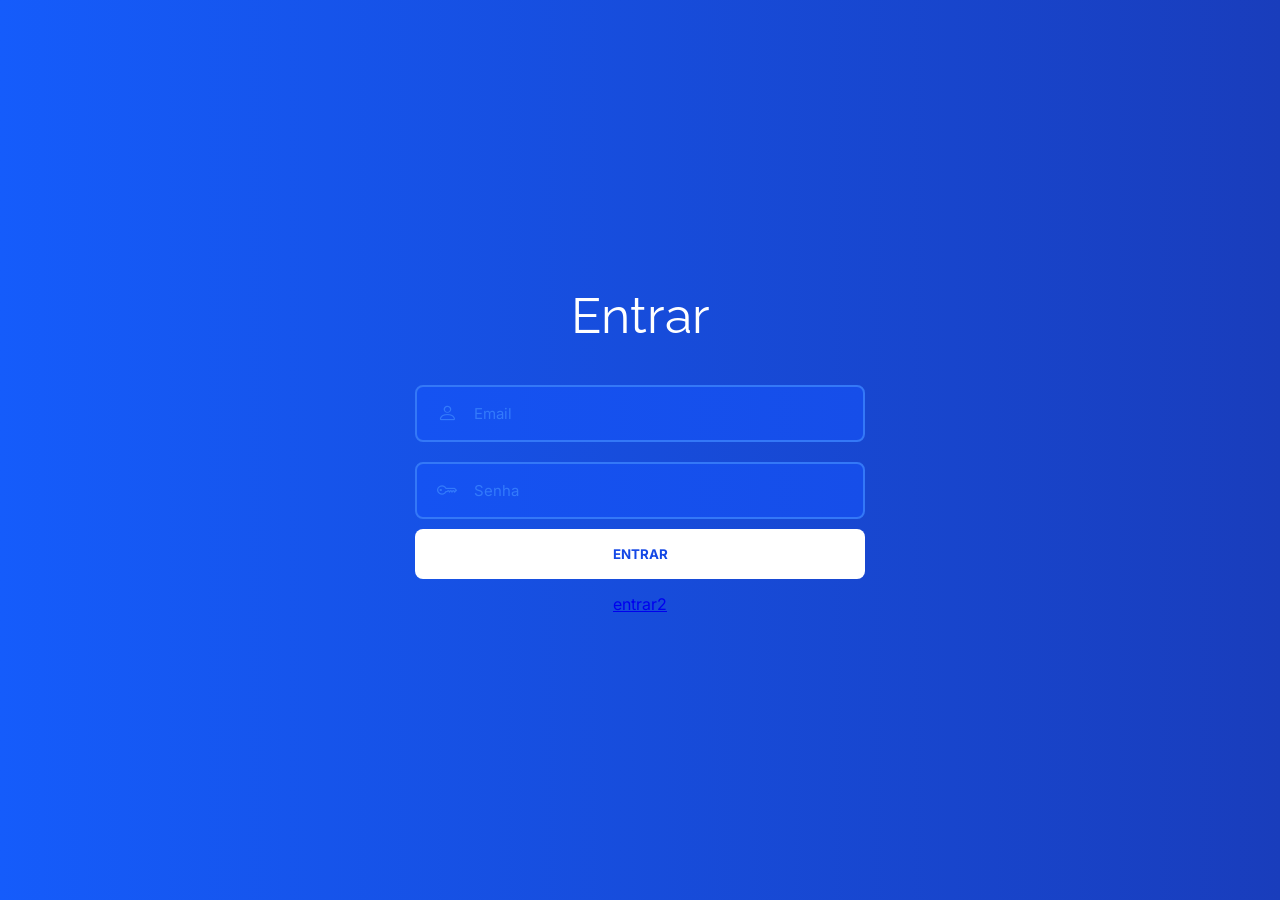
<file: index.html>
<!DOCTYPE html>
<html lang="pt-br">

<head>
    <meta charset="UTF-8">
    <meta name="viewport" content="width=device-width, initial-scale=1.0">

    <link rel="preconnect" href="https://fonts.googleapis.com">
    <link rel="preconnect" href="https://fonts.gstatic.com" crossorigin>
    <link
        href="https://fonts.googleapis.com/css2?family=Google+Sans+Code:ital,wght@0,300..800;1,300..800&family=Inter:ital,opsz,wght@0,14..32,100..900;1,14..32,100..900&family=Raleway:ital,wght@0,100..900;1,100..900&family=Zalando+Sans+SemiExpanded:ital,wght@0,200..900;1,200..900&display=swap"
        rel="stylesheet">

    <link rel="stylesheet" href="https://cdn.jsdelivr.net/npm/bootstrap-icons@1.13.1/font/bootstrap-icons.min.css">
    <link rel="stylesheet" href="css/global.css">
    <link rel="stylesheet" href="css/login.css">

    <title>Entrar</title>
</head>

<body>
    <div class="form">

        <!-- Formulário de Login -->
        <form method="POST" action="#">
            <span>Entrar</span>

            <label for="email" class="nomeLabel">
                <i class="bi bi-person"></i>
                <input type="email" name="email" id="email" placeholder="Email" required>
            </label>

            <label for="senha" class="emailLabel">
                <i class="bi bi-key"></i>
                <input type="password" name="senha" id="senha" placeholder="Senha" required>
            </label>

            <button type="submit"><b>ENTRAR</b></button>
            <a href="loja/loja.html" style="color: #fffff;">entrar2</a>

            <!-- <button type="button" onclick="window.location.href='cadastro.php'"><b>CRIAR CONTA</b></button> -->

            <!-- <button type="button" onclick="window.location.href='recuperar.html'"><b>ESQUECI A SENHA</b></button> -->


            <!-- <div id="error" style="color: var(--cor-vermelho);">
                senha incorreta
            </div> -->

            <!-- Mostra mensagem de cadastro -->
            <!-- <div id="cadastro-msg" style="color: green; margin-top: 10px;">
                Loja criada com sucesso!<br>
            </div> -->


        </form>

    </div>
</body>

</html>
</file>
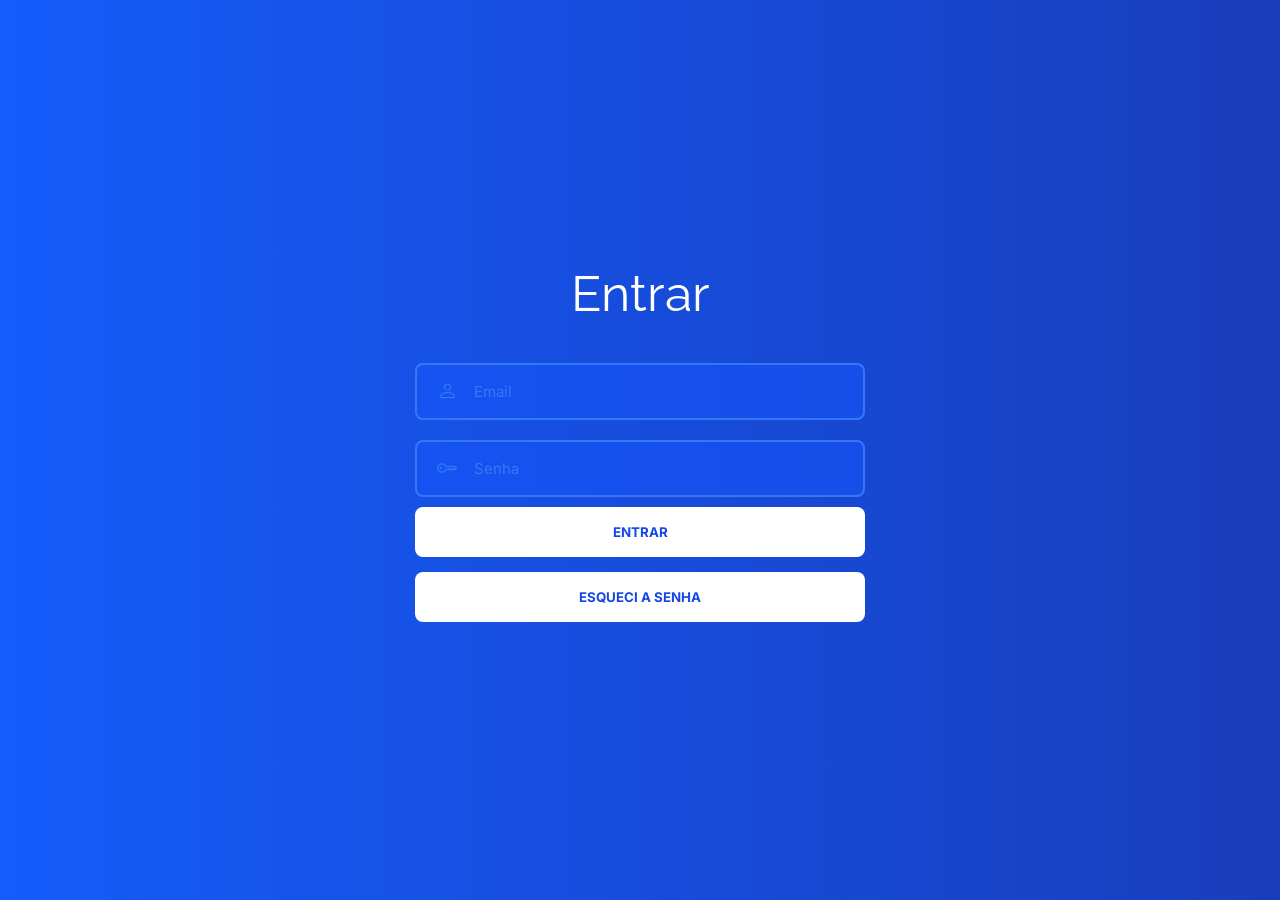
<file: login.html>
<!DOCTYPE html>
<html lang="pt-br">

<head>
    <meta charset="UTF-8">
    <meta name="viewport" content="width=device-width, initial-scale=1.0">

    <link rel="preconnect" href="https://fonts.googleapis.com">
    <link rel="preconnect" href="https://fonts.gstatic.com" crossorigin>
    <link
        href="https://fonts.googleapis.com/css2?family=Google+Sans+Code:ital,wght@0,300..800;1,300..800&family=Inter:ital,opsz,wght@0,14..32,100..900;1,14..32,100..900&family=Raleway:ital,wght@0,100..900;1,100..900&family=Zalando+Sans+SemiExpanded:ital,wght@0,200..900;1,200..900&display=swap"
        rel="stylesheet">

    <link rel="stylesheet" href="https://cdn.jsdelivr.net/npm/bootstrap-icons@1.13.1/font/bootstrap-icons.min.css">
    <link rel="stylesheet" href="css/global.css">
    <link rel="stylesheet" href="css/login.css">

    <title>Entrar</title>
</head>

<body>
    <div class="form">

        <!-- Formulário de Login -->
        <form method="POST" action="#">
            <span>Entrar</span>

            <label for="email" class="nomeLabel">
                <i class="bi bi-person"></i>
                <input type="email" name="email" id="email" placeholder="Email" required>
            </label>

            <label for="senha" class="emailLabel">
                <i class="bi bi-key"></i>
                <input type="password" name="senha" id="senha" placeholder="Senha" required>
            </label>

            <button type="submit"><b>ENTRAR</b></button>

            <!-- <button type="button" onclick="window.location.href='cadastro.php'"><b>CRIAR CONTA</b></button> -->

            <button type="button" onclick="window.location.href='recuperar.html'"><b>ESQUECI A SENHA</b></button>


            <!-- <div id="error" style="color: var(--cor-vermelho);">
                senha incorreta
            </div> -->

            <!-- Mostra mensagem de cadastro -->
            <!-- <div id="cadastro-msg" style="color: green; margin-top: 10px;">
                Loja criada com sucesso!<br>
            </div> -->


        </form>

    </div>
</body>

</html>
</file>
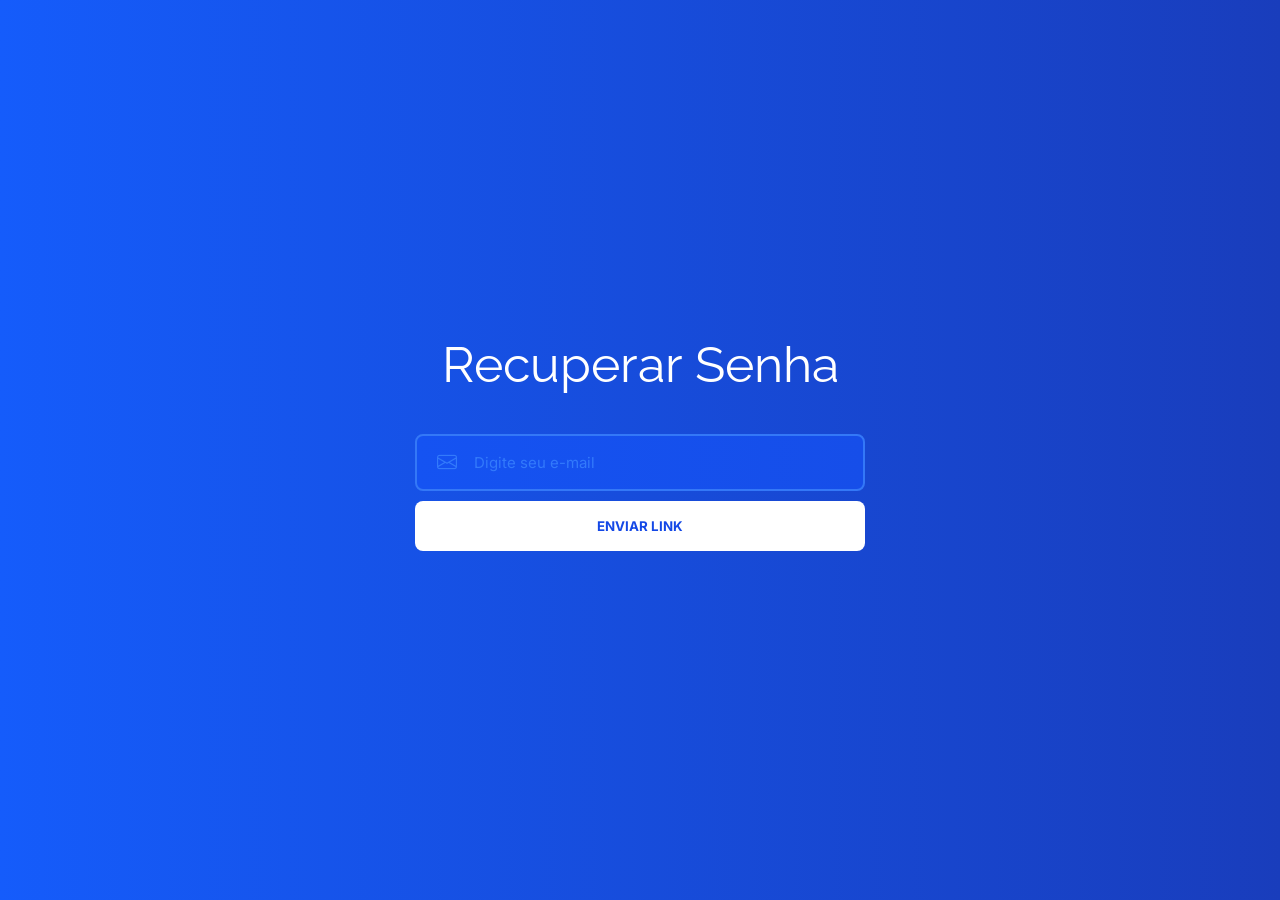
<file: recuperar.html>
<!DOCTYPE html>
<html lang="pt-br">

<head>
    <meta charset="UTF-8">
    <meta name="viewport" content="width=device-width, initial-scale=1.0">

    <link rel="preconnect" href="https://fonts.googleapis.com">
    <link rel="preconnect" href="https://fonts.gstatic.com" crossorigin>
    <link
        href="https://fonts.googleapis.com/css2?family=Google+Sans+Code:ital,wght@0,300..800;1,300..800&family=Inter:ital,opsz,wght@0,14..32,100..900;1,14..32,100..900&family=Raleway:ital,wght@0,100..900;1,100..900&family=Zalando+Sans+SemiExpanded:ital,wght@0,200..900;1,200..900&display=swap"
        rel="stylesheet">

    <link rel="stylesheet" href="https://cdn.jsdelivr.net/npm/bootstrap-icons@1.13.1/font/bootstrap-icons.min.css">
    <link rel="stylesheet" href="css/global.css">
    <link rel="stylesheet" href="css/login.css">

    <link rel="icon" href="Bolvier.png">

    <title>Recuperar conta</title>
</head>

<body>

    <div class="form">

        <form method="POST" action="#">
            <span>Recuperar Senha</span>

            <label id="recuperarLabel">
                <i class="bi bi-envelope"></i>
                <input type="email" name="email" placeholder="Digite seu e-mail" required>
            </label>

            <button type="submit"><b>ENVIAR LINK</b></button>

        </form>

    </div>

</body>

</html>
</file>
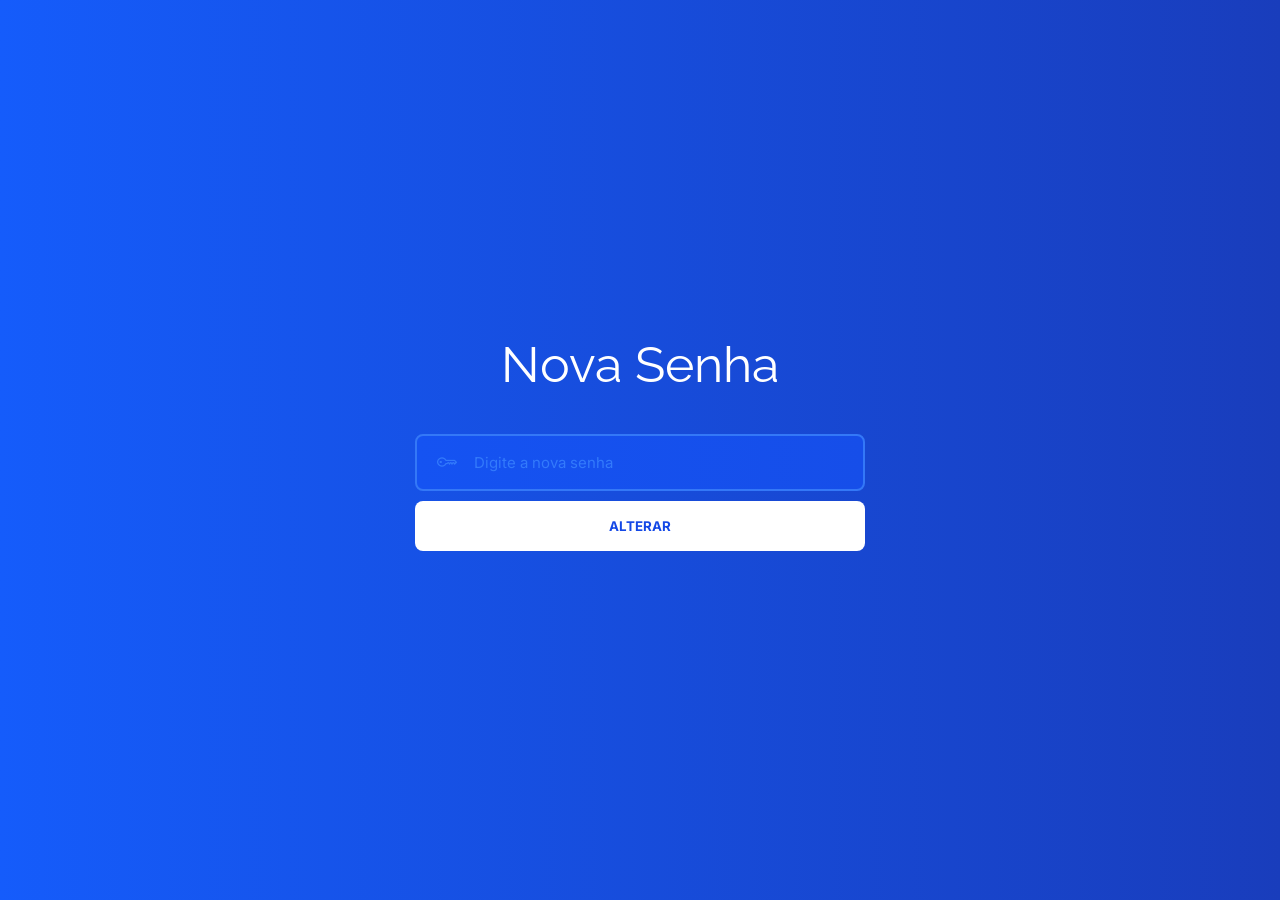
<file: resetar.html>
<!DOCTYPE html>
<html lang="pt-br">

<head>
    <meta charset="UTF-8">
    <meta name="viewport" content="width=device-width, initial-scale=1.0">

    <link rel="preconnect" href="https://fonts.googleapis.com">
    <link rel="preconnect" href="https://fonts.gstatic.com" crossorigin>
    <link
        href="https://fonts.googleapis.com/css2?family=Google+Sans+Code:ital,wght@0,300..800;1,300..800&family=Inter:ital,opsz,wght@0,14..32,100..900;1,14..32,100..900&family=Raleway:ital,wght@0,100..900;1,100..900&family=Zalando+Sans+SemiExpanded:ital,wght@0,200..900;1,200..900&display=swap"
        rel="stylesheet">

    <link rel="stylesheet" href="https://cdn.jsdelivr.net/npm/bootstrap-icons@1.13.1/font/bootstrap-icons.min.css">
    <link rel="stylesheet" href="css/global.css">
    <link rel="stylesheet" href="css/login.css">

    <link rel="icon" href="Bolvier.png">

    <title>Recuperar conta</title>
</head>

<body>

    <div class="form">
        <form method="POST">
            <span>Nova Senha</span>

            <label id="recuperarLabel">
                <i class="bi bi-key"></i>
                <input type="password" name="senha" placeholder="Digite a nova senha" required>
            </label>

            <button type="submit"><b>ALTERAR</b></button>
        </form>
    </div>

</body>

</html>
</file>
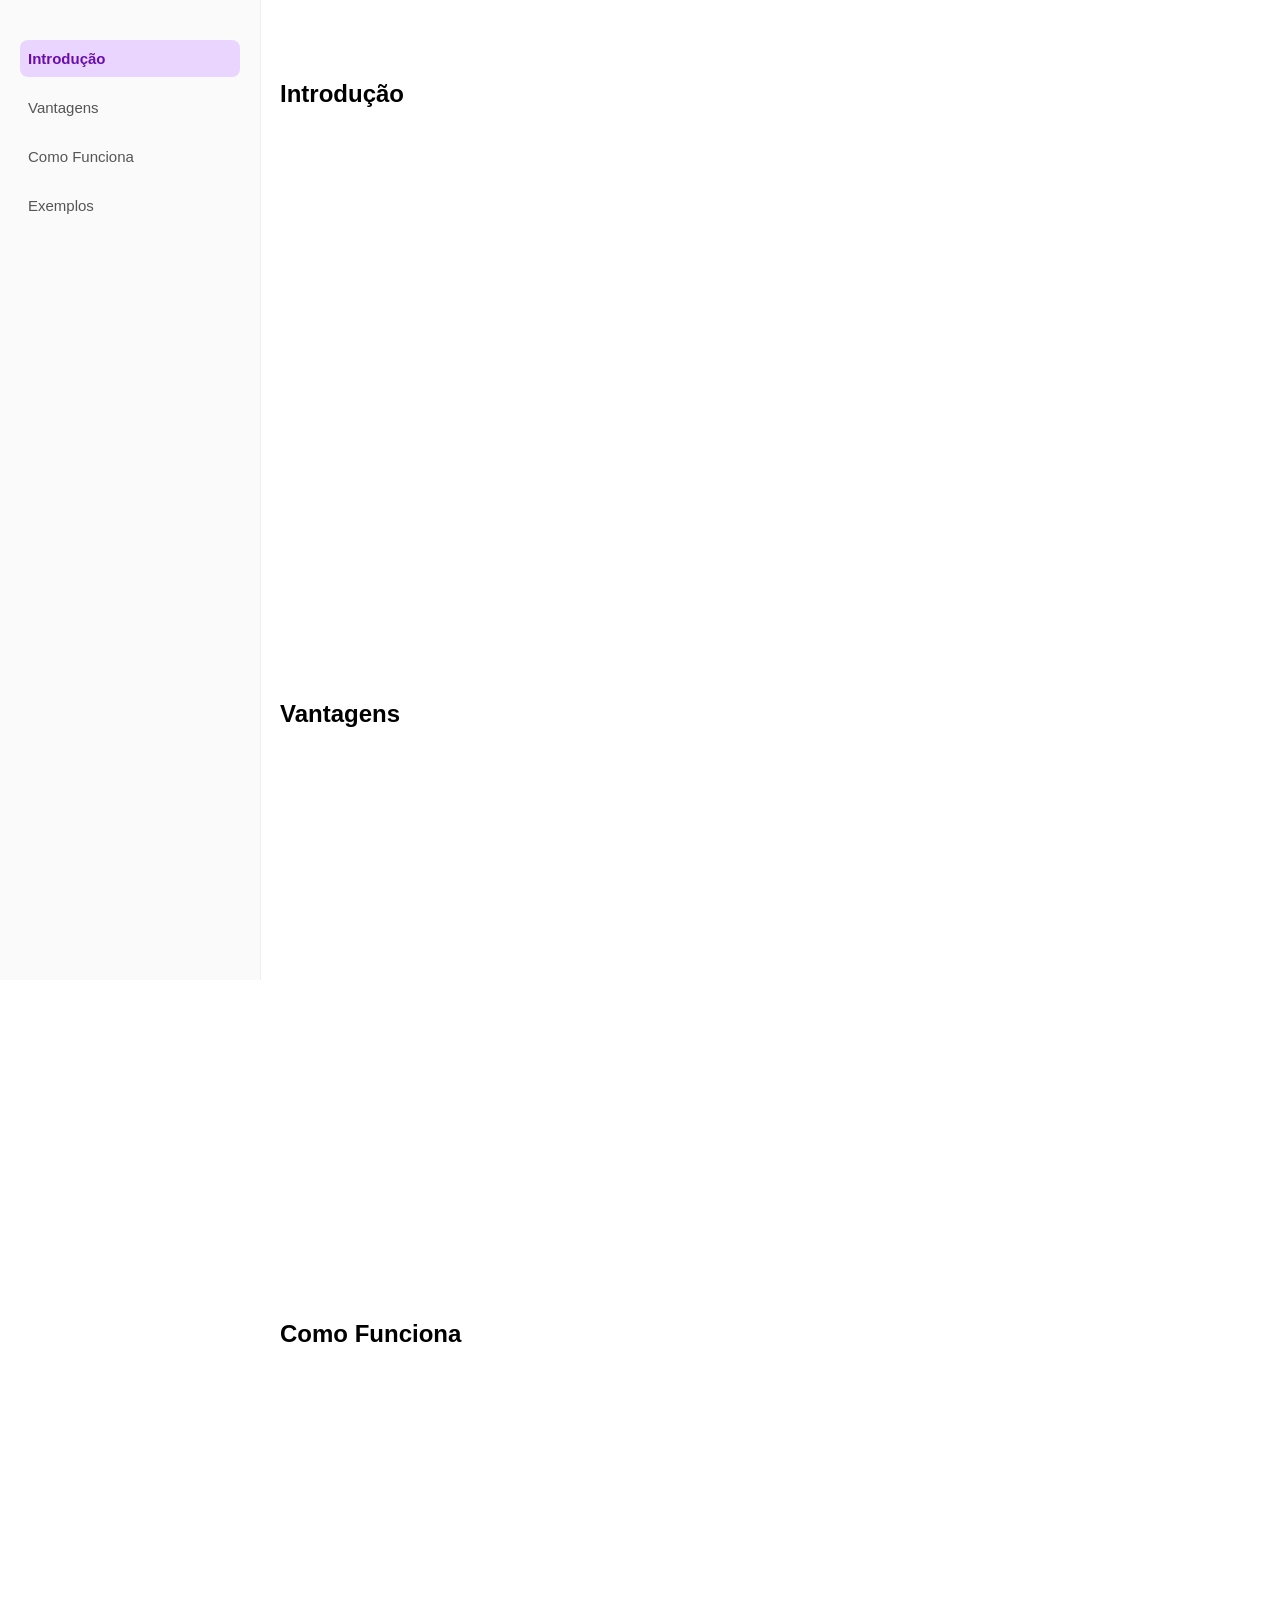
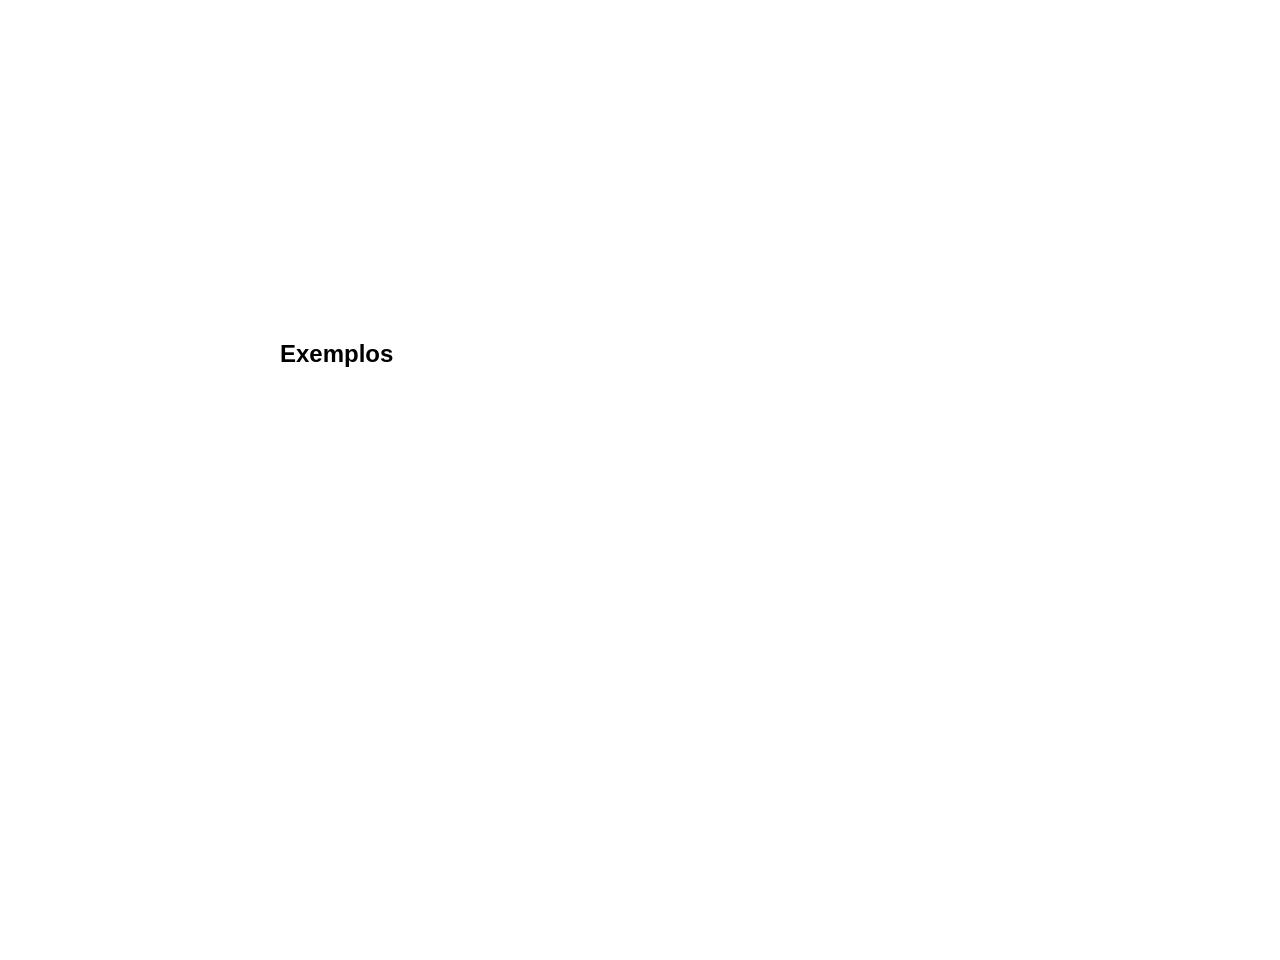
<file: test.html>
<!DOCTYPE html>
<html lang="en">

<head>
    <meta charset="UTF-8">
    <meta name="viewport" content="width=device-width, initial-scale=1.0">
    <title>Document</title>
</head>

<style>
    body {
    margin: 0;
    font-family: Arial, sans-serif;
    display: flex;
}

/* SUMÁRIO (sidebar fina) */
.summary {
    width: 220px;
    position: fixed;
    top: 0;
    left: 0;
    padding: 40px 20px;
    height: 100vh;
    border-right: 1px solid #eee;
    background: #fafafa;
    display: flex;
    flex-direction: column;
    gap: 12px;
}

/* Links do sumário */
.summary a {
    text-decoration: none;
    font-size: 15px;
    color: #555;
    padding: 10px 8px;
    border-radius: 8px;
    transition: .2s;
}

/* Hover suave */
.summary a:hover {
    background: #f0f0f0;
}

/* Marcado automaticamente (scrollspy) */
.summary a.active {
    background: #e9d5ff;      /* roxo claro */
    color: #6a0dad;            /* roxo */
    font-weight: bold;
}

/* Conteúdo da página */
.page {
    margin-left: 240px;
    padding: 40px;
    width: 100%;
}

/* Seções grandes só para exemplo */
section {
    height: 600px;
    padding-top: 20px;
}

</style>

<body>
    <div class="summary">
    <a href="#sec1">Introdução</a>
    <a href="#sec2">Vantagens</a>
    <a href="#sec3">Como Funciona</a>
    <a href="#sec4">Exemplos</a>
</div>

<div class="page">
    <section id="sec1"><h1>Introdução</h1></section>
    <section id="sec2"><h1>Vantagens</h1></section>
    <section id="sec3"><h1>Como Funciona</h1></section>
    <section id="sec4"><h1>Exemplos</h1></section>
</div>

</body>

<script>
const sections = document.querySelectorAll("section");
const links = document.querySelectorAll(".summary a");

window.addEventListener("scroll", () => {
    let atual = "";

    sections.forEach(sec => {
        const top = window.scrollY;
        const offset = sec.offsetTop - 150;
        const height = sec.offsetHeight;

        if (top >= offset && top < offset + height) {
            atual = sec.getAttribute("id");
        }
    });

    links.forEach(a => {
        a.classList.remove("active");
        if (a.getAttribute("href") === "#" + atual) {
            a.classList.add("active");
        }
    });
});
</script>


</html>
</file>
<file: css/global.css>
* {
    margin: 0;
    padding: 0;
    box-sizing: border-box;
    transition: .2s;
    font-family: "Inter", sans-serif;
    /* font-family: "Google Sans Code", monospace; */
}

:root {

    --cor-primaria: black;
    
    --cor-secundaria: #1D2123;
    /**/
    /* --cor-secundaria: #1A1E1F; */
    /**/
    --cor-terciárias: #6C63FF;
    /**/
    --cor-quaternárias: #00FF6F;
    /**/

    --cor-fundo: #ffffff;

    --cor-fundo1: #1448E6;
    /**/
    --cor-fundo2: #3478F7;
    /**/
    --cor-fundo3: #020618;
    /*Fundo principal*/
    --cor-fundo4: #0F172B;
    /*Fundo do painel*/
    --cor-fundo5: #1D293D;
    /**/
    --cor-fundo6: #164EE9;
    /**/
    --cor-fundo7: #343745;
    /* Fundo tabela & chat */
    --cor-fundo8: #191C2D;
    /* Fundo tabela2 & chat hover */

    --cor-fundo9: #ffffff;
    --cor-fundo10: #EEEEF9;
    --cor-fundo11: #f5f5f5;

    --painel: linear-gradient(to right, #F8F8FC, #ECECF8);

    --cor-loja: linear-gradient(to right, #155CFB, #193DBC);

    --cor-loja2: linear-gradient(to top, #0353ff, #0b1a50);

    --cor-loja3: #4618ac;
    /* --cor-loja3: linear-gradient(to right, #155CFB, #193DBC); */

    --cor-loja4: #341281;

    --cor-card: #123A8C;
    --cor-card1: #ffffff;

    --cor-borda: #ECECF0;
    --cor-borda2: #2069FF;
    --cor-borda3: #341281;

    --cor-tabela1: #ffffff15;
    --cor-tabela2: #ffffff10;

    --cor-texto1: #FFFFFF;
    /*Branco mesmo*/
    --cor-texto2: #000000;
    /* Preto mesmo */
    --cor-vermelho: #E7000B;
    /*Sair*/
    --cor-vermelho-escuro: #C10007;
    /*Sair com hover*/
    --cor-laranja: #FF8904;
    /*Cor da núvem*/
    --cor-laranja2: #b46102;
    /*Cor da núvem com hover*/
    --amarelo: #FAD318;
    /*  */
    --amarelo2: #F0A613;

    --cor-alternativo: #E8F0FE;
    /**/

    --cor-btn1: #25d366;
    /*Botão com hover*/
    --cor-btn2: #5F58D9;
    /*Botão normal*/
    --cor-btn3: #1D293D;
    /**/

    --cor-borda1: #1D293D;
    /*Bordas principais*/
    --cor-borda2: #337AFB;
    /*Bordas secundárias*/

    --carrinho: #303342;
    --carrinho1: #393E50;
    --carrinho2: #13141A;
}

/* ======================= */
/*        TEMA CLARO       */
/* ======================= */

html[data-theme="light"] {
    --cor-fundo1: #ffffff;
    --cor-fundo2: #f5f5f5;
    --cor-fundo3: #E8F0FE;
    --cor-fundo4: #fff;
    --cor-fundo5: #e9e9e9;
    --cor-fundo6: #d8d8d8;

    --cor-texto1: #000;

    --cor-borda1: #00000010;
    --cor-borda2: #6a11cb;

    --cor-vermelho: #e74c3c;
    --cor-vermelho-escuro: #c0392b;

    --cor-laranja: #ff7b00;
}
</file>
<file: css/login.css>
body {
    background: var(--cor-loja);
}

.form {
    display: flex;
    justify-content: center;
    align-items: center;

    height: 100vh;

    form {

        display: flex;
        flex-direction: column;
        justify-content: center;
        align-items: center;

        /* text-align: center; */
        /* border: 1px solid #ccc; */

        padding: 40px;

        span {
            text-align: center;
            color: var(--cor-texto1);

            font-size: 50px;

            margin-bottom: 30px;

            font-family: "Raleway", sans-serif;
        }

        .nomeLabel,
        .emailLabel,
        .telLabel,
        .senhaLabel {

            display: flex;
            align-items: center;

            width: 450px;

            margin: 10px 0px;
            font-size: 20px;

            border-radius: 8px;

            color: var(--cor-texto1);

            background: linear-gradient(to right, #1553F2, #164EE9);

            /* background-color: var(--cor-fundo1); */
            border: 2px solid var(--cor-fundo2);

            outline: none;
            cursor: pointer;

            &:hover {
                border: 2px solid var(--cor-fundo9);
            }

            i {
                color: var(--cor-borda2);
                margin-left: 20px;
            }

            input {

                width: 90%;


                padding: 17px;
                font-size: 15px;

                color: var(--cor-texto1);

                background: transparent;
                border: none;
                outline: none;

                &::placeholder {
                    color: var(--cor-borda2);
                }

                &:-webkit-autofill {
                    -webkit-text-fill-color: #fff !important;

                    box-shadow: 0 0 0 1000px var(--cor-fundo2) inset !important;

                    border: none;
                    border-radius: 0px;

                }

            }

        }

        #imageRegisterLabel {
            
            display: flex;
            flex-direction: column;
            align-items: center;
            justify-content: center;

            width: 100%;
            height: 200px;

            padding: 10px;
            margin: 10px 0px;
            font-size: 20px;

            border-radius: 8px;

            color: var(--cor-texto1);

            background: linear-gradient(to right, #1553F2, #164EE9);

            border: 2px solid var(--cor-fundo2);

            &:hover {
                border: 2px solid var(--cor-fundo9);
            }

            i {
                color: var(--cor-borda2);
                font-size: 100px;
            }

            span {
                color: var(--cor-borda2);
            }

            img {

                /* display: none; */
                width: 50%;
                height: 100%;

                max-width: 50%;
                max-height: 100%;

                border-radius: 10px;
                object-fit: cover;
            }

        }

        button {
            background-color: var(--cor-texto1);

            width: 450px;
            padding: 17px;
            margin-bottom: 15px;
            border-radius: 8px;

            color: var(--cor-fundo1);

            border: none;
            outline: none;
            cursor: pointer;

            &:hover {
                background-color: var(--cor-alternativo);
            }
        }

        #recuperarLabel {
            display: flex;
            align-items: center;

            width: 450px;

            margin: 10px 0px;
            font-size: 20px;

            border-radius: 8px;

            color: var(--cor-texto1);

            background: linear-gradient(to right, #1553F2, #164EE9);

            /* background-color: var(--cor-fundo1); */
            border: 2px solid var(--cor-fundo2);

            outline: none;
            cursor: pointer;

            &:hover {
                border: 2px solid var(--cor-fundo9);
            }

            &:focus {
                border: 1px solid var(--cor-fundo9);
            }

            i {
                color: var(--cor-borda2);
                margin-left: 20px;
            }

            input {

                width: 90%;


                padding: 17px;
                font-size: 15px;

                color: var(--cor-texto1);

                background: transparent;
                border: none;
                outline: none;

                &::placeholder {
                    color: var(--cor-borda2);
                }

                &:-webkit-autofill {
                    -webkit-text-fill-color: #fff !important;

                    box-shadow: 0 0 0 1000px var(--cor-fundo2) inset !important;

                    border: none;
                    border-radius: 0px;

                }

            }

        }
    }

    #error {
        font-size: 20px;
    }

}
</file>
